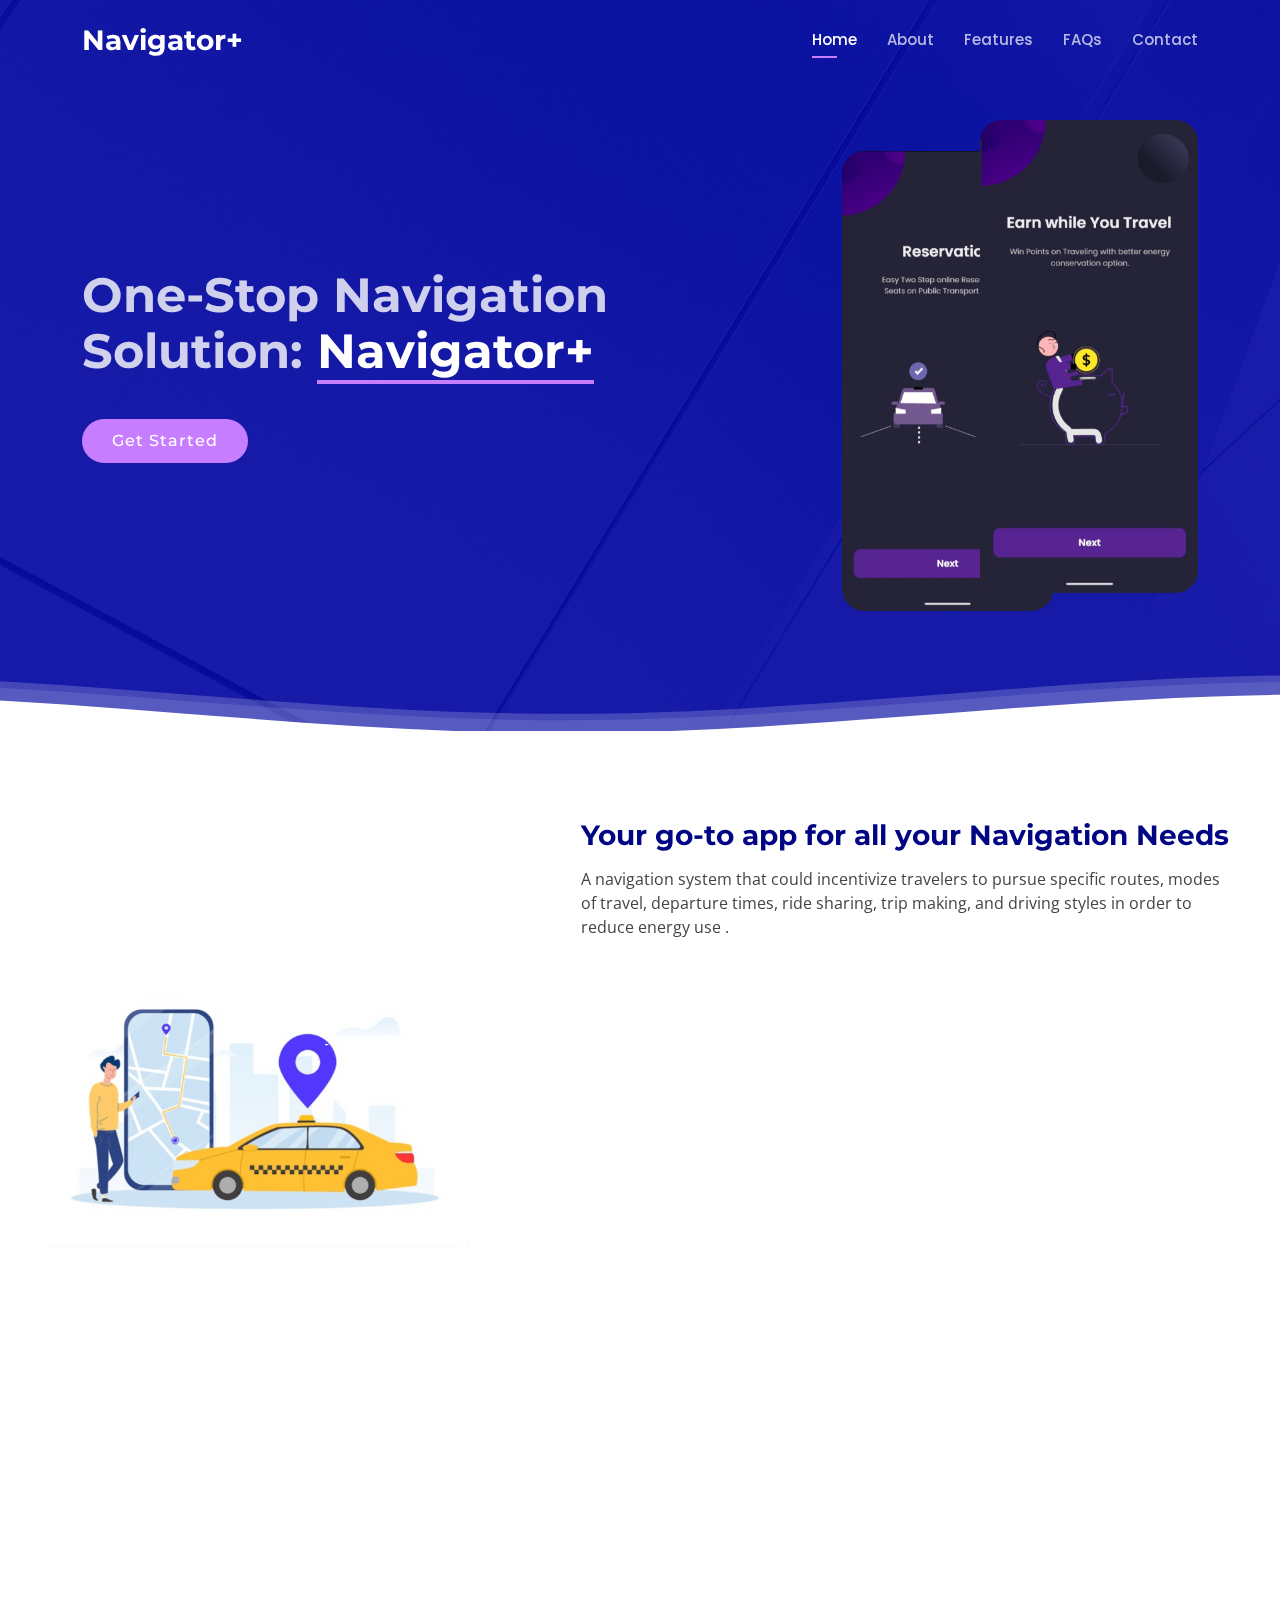
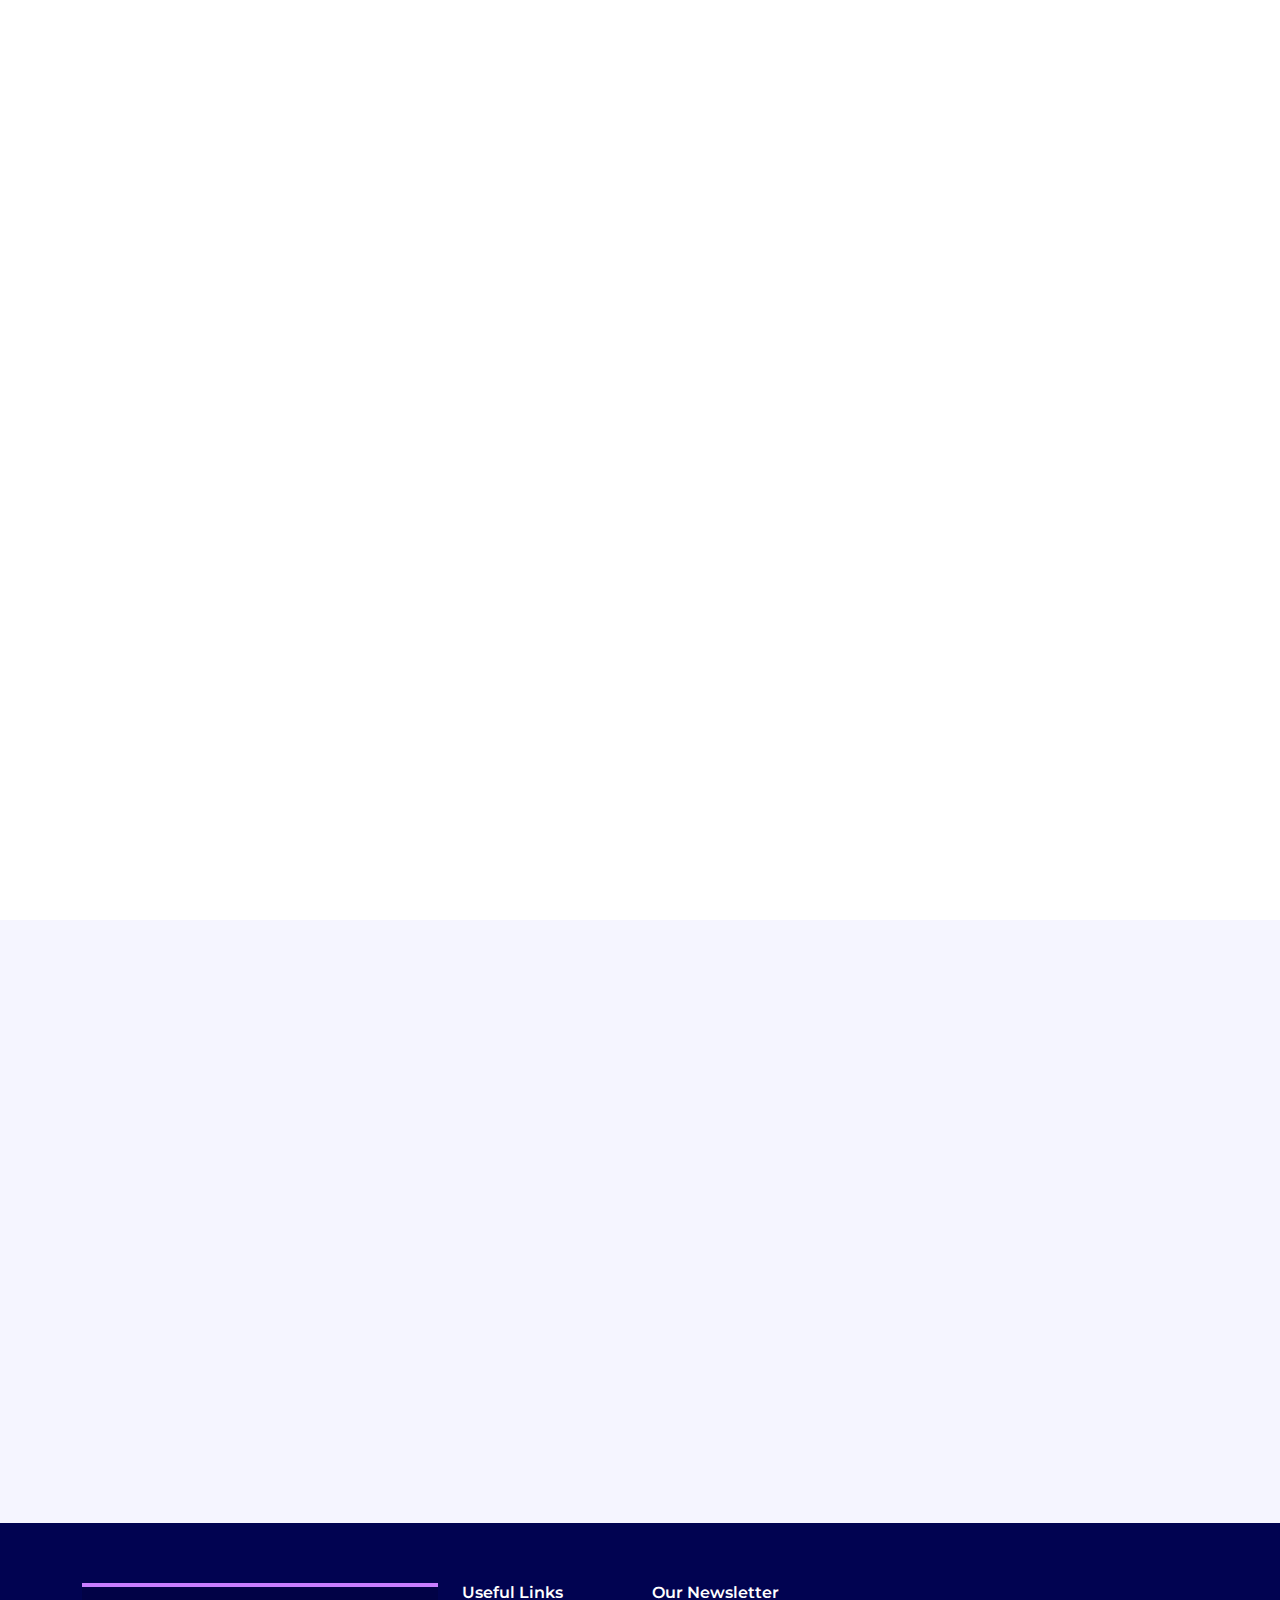
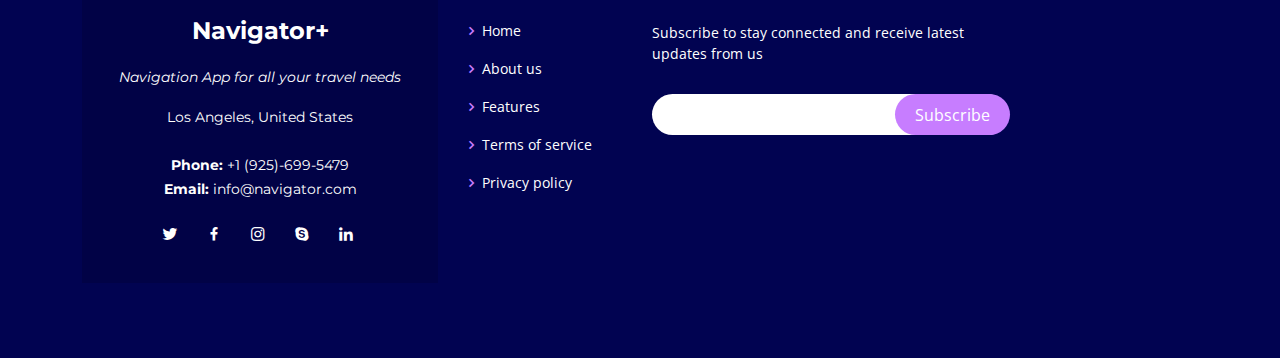
<file: Navigator+/Navigator+/index.html>
<!DOCTYPE html>
<html lang="en">

<head>
  <meta charset="utf-8">
  <meta content="width=device-width, initial-scale=1.0" name="viewport">

  <title>Navigator+ - One Stop Solution for all your travel needs</title>
  <meta content="" name="description">
  <meta content="" name="keywords">

   <!-- Favicons -->
   <link href="assets/img/favicon.png" rel="icon">
   <link href="assets/img/apple-touch-icon.png" rel="apple-touch-icon">
 
 
   <!-- Google Fonts -->
   <link href="https://fonts.googleapis.com/css?family=Open+Sans:300,300i,400,400i,600,600i,700,700i|Montserrat:300,300i,400,400i,500,500i,600,600i,700,700i|Poppins:300,300i,400,400i,500,500i,600,600i,700,700i" rel="stylesheet">
 
   <!-- Vendor CSS Files -->
   <link href="assets/vendor/aos/aos.css" rel="stylesheet">
   <link href="assets/vendor/bootstrap/css/bootstrap.min.css" rel="stylesheet">
   <link href="assets/vendor/bootstrap-icons/bootstrap-icons.css" rel="stylesheet">
   <link href="assets/vendor/boxicons/css/boxicons.min.css" rel="stylesheet">
   <link href="assets/vendor/glightbox/css/glightbox.min.css" rel="stylesheet">
   <link href="assets/vendor/remixicon/remixicon.css" rel="stylesheet">
   <link href="assets/vendor/swiper/swiper-bundle.min.css" rel="stylesheet">
 
   <!-- Template Main CSS File -->
   <link href="assets/css/style.css" rel="stylesheet">

 
</head>

<body>

  <!-- ======= Header ======= -->
  <header id="header" class="fixed-top d-flex align-items-center header-transparent">
    <div class="container d-flex align-items-center justify-content-between">

      <div class="logo">
        <h1><a href="index.html"><span>Navigator+</span></a></h1>
        

        
      </div>

      <nav id="navbar" class="navbar">
        <ul>
          <li><a class="nav-link scrollto active" href="#hero">Home</a></li>
          <li><a class="nav-link scrollto" href="#about">About</a></li>
          <li><a class="nav-link scrollto" href="#features">Features</a></li>
          <li><a class="nav-link scrollto" href="#faq">FAQs</a></li>
          <li><a class="nav-link scrollto" href="#contact">Contact</a></li>
        </ul>
        <i class="bi bi-list mobile-nav-toggle"></i>
      </nav><!-- .navbar -->

    </div>
  </header><!-- End Header -->

  <!-- ======= Hero Section ======= -->
  <section id="hero">

    <div class="container">
      <div class="row justify-content-between">
        <div class="col-lg-7 pt-5 pt-lg-0 order-2 order-lg-1 d-flex align-items-center">
          <div data-aos="zoom-out">
            <h1> One-Stop Navigation Solution: <span>Navigator+</span></h1>
            <h2></h2>
            <div class="text-center text-lg-start">
              <a href="#about" class="btn-get-started scrollto">Get Started</a>
            </div>
          </div>
        </div>
        <div class="col-lg-4 order-1 order-lg-2 hero-img" data-aos="zoom-out" data-aos-delay="300">
          <img src="assets/img/hero-img.png" class="img-fluid animated" alt="">
        </div>
      </div>
    </div>

    <svg class="hero-waves" xmlns="http://www.w3.org/2000/svg" xmlns:xlink="http://www.w3.org/1999/xlink" viewBox="0 24 150 28 " preserveAspectRatio="none">
      <defs>
        <path id="wave-path" d="M-160 44c30 0 58-18 88-18s 58 18 88 18 58-18 88-18 58 18 88 18 v44h-352z">
      </defs>
      <g class="wave1">
        <use xlink:href="#wave-path" x="50" y="3" fill="rgba(255,255,255, .1)">
      </g>
      <g class="wave2">
        <use xlink:href="#wave-path" x="50" y="0" fill="rgba(255,255,255, .2)">
      </g>
      <g class="wave3">
        <use xlink:href="#wave-path" x="50" y="9" fill="#fff">
      </g>
    </svg>

  </section><!-- End Hero -->

  <main id="main">

    <!-- ======= About Section ======= -->
    <section id="about" class="about">
      <div class="container-fluid">

        <div class="row">
          <div class="col-xl-5 col-lg-6 video-box d-flex justify-content-center align-items-stretch" data-aos="fade-right">
            
          </div>

          <div class="col-xl-7 col-lg-6 icon-boxes d-flex flex-column align-items-stretch justify-content-center py-5 px-lg-5" data-aos="fade-left">
            <h3>Your go-to app for all your Navigation Needs</h3>
            <p>A navigation system that could incentivize travelers to pursue specific routes, modes of travel, departure times, ride sharing, trip making, 
              and driving styles in order to reduce energy use
              .</p>

            <div class="icon-box" data-aos="zoom-in" data-aos-delay="100">
              <div class="icon"><i class="bx bx-user"></i></div>
              <h4 class="title">Enhance Customer Experience</h4>
              <p class="description">We help by providing customers with more accurate, up-to-date, real-time data to better plan journeys and improve communication.
              </p>
            </div>

            <div class="icon-box" data-aos="zoom-in" data-aos-delay="200">
              <div class="icon"><i class="bx bx-gift"></i></div>
              <h4 class="title">Environmental Improvements</h4>
              <p class="description">By providing incentives, we help people take energy efficient options to plan their journeys. Reducing energy usage have a positive impact on the environment.
              </p>
            </div>

            <div class="icon-box" data-aos="zoom-in" data-aos-delay="300">
              <div class="icon"><i class="bx bx-bus"></i></div>
              <h4 class="title">Public Transport Management</h4>
              <p class="description"> We help pub
                lic transport agencies better communicate with customers and provide accurate arrival times through both mobile devices and passenger information displays.
              </p>
            </div>

          </div>
        </div>

      </div>
    </section><!-- End About Section -->

    <!-- ======= Features Section ======= -->
    <section id="features" class="features">
      <div class="container">

        <div class="section-title" data-aos="fade-up">
          <h2>Features</h2>
          <p>Check The Features</p>
        </div>

        <div class="row" data-aos="fade-left">
          <div class="col-lg-3 col-md-4">
            <div class="icon-box" data-aos="zoom-in" data-aos-delay="50">
              <i class="ri-apps-line" style="color: #ffbb2c;"></i>
              <h3>Multiple Apps Integrations</h3>
            </div>
          </div>
          <div class="col-lg-3 col-md-4 mt-4 mt-md-0">
            <div class="icon-box" data-aos="zoom-in" data-aos-delay="100">
              <i class="ri-suitcase-line" style="color: #5578ff;"></i>
              <h3>Various Travel Modes</h3>
            </div>
          </div>
          <div class="col-lg-3 col-md-4 mt-4 mt-md-0">
            <div class="icon-box" data-aos="zoom-in" data-aos-delay="150">
              <i class="ri-ticket-2-line" style="color: #e80368;"></i>
              <h3>Ticket Reservation</h3>
            </div>
          </div>
          <div class="col-lg-3 col-md-4 mt-4 mt-lg-0">
            <div class="icon-box" data-aos="zoom-in" data-aos-delay="200">
              <i class="ri-taxi-wifi-line" style="color: #e361ff;"></i>
              <h3>Car Pooling</h3>
            </div>
          </div>
          <div class="col-lg-3 col-md-4 mt-4">
            <div class="icon-box" data-aos="zoom-in" data-aos-delay="250">
              <i class="ri-money-dollar-box-line" style="color: #47aeff;"></i>
              <h3>Incentivized Travel</h3>
            </div>
          </div>
          <div class="col-lg-3 col-md-4 mt-4">
            <div class="icon-box" data-aos="zoom-in" data-aos-delay="300">
              <i class="ri-coupon-3-line" style="color: #ffa76e;"></i>
              <h3>Redeemable Rewards</h3>
            </div>
          </div>
          <div class="col-lg-3 col-md-4 mt-4">
            <div class="icon-box" data-aos="zoom-in" data-aos-delay="350">
              <i class="ri-user-smile-line" style="color: #11dbcf;"></i>
              <h3>User Friendly</h3>
            </div>
          </div>
          <div class="col-lg-3 col-md-4 mt-4">
            <div class="icon-box" data-aos="zoom-in" data-aos-delay="350">
              <i class="ri-app-store-line" style="color: #11dbcf;"></i>
              <h3>iOS & Android </h3>
            </div>
          </div> 


        </div>
        </div>

      </div>
    </section><!-- End Features Section -->

    
     <!-- ======= Gallery Section ======= -->
     <section id="gallery" class="gallery">
      <div class="container" data-aos="fade-up">

        <div class="section-title">
          <h2>Gallery</h2>
          
          <p>Our App Gallery</p>
        </div>

      </div>

      <div class="container-fluid" data-aos="fade-up">
        <div class="gallery-slider swiper">
          <div class="swiper-wrapper">
            <div class="swiper-slide"><a href="assets/img/gallery/gallery-1.jpg" class="gallery-lightbox" data-gall="gallery-carousel"><img src="assets/img/gallery/gallery-1.jpg" class="img-fluid" alt=""></a></div>
            <div class="swiper-slide"><a href="assets/img/gallery/gallery-2.jpg" class="gallery-lightbox" data-gall="gallery-carousel"><img src="assets/img/gallery/gallery-2.jpg" class="img-fluid" alt=""></a></div>
            <div class="swiper-slide"><a href="assets/img/gallery/gallery-3.jpg" class="gallery-lightbox" data-gall="gallery-carousel"><img src="assets/img/gallery/gallery-3.jpg" class="img-fluid" alt=""></a></div>
            <div class="swiper-slide"><a href="assets/img/gallery/gallery-4.jpg" class="gallery-lightbox" data-gall="gallery-carousel"><img src="assets/img/gallery/gallery-4.jpg" class="img-fluid" alt=""></a></div>
            <div class="swiper-slide"><a href="assets/img/gallery/gallery-5.jpg" class="gallery-lightbox" data-gall="gallery-carousel"><img src="assets/img/gallery/gallery-5.jpg" class="img-fluid" alt=""></a></div>
            <div class="swiper-slide"><a href="assets/img/gallery/gallery-6.jpg" class="gallery-lightbox" data-gall="gallery-carousel"><img src="assets/img/gallery/gallery-6.jpg" class="img-fluid" alt=""></a></div>
            <div class="swiper-slide"><a href="assets/img/gallery/gallery-7.jpg" class="gallery-lightbox" data-gall="gallery-carousel"><img src="assets/img/gallery/gallery-7.jpg" class="img-fluid" alt=""></a></div>
            <div class="swiper-slide"><a href="assets/img/gallery/gallery-8.jpg" class="gallery-lightbox" data-gall="gallery-carousel"><img src="assets/img/gallery/gallery-8.jpg" class="img-fluid" alt=""></a></div>
            <div class="swiper-slide"><a href="assets/img/gallery/gallery-9.jpg" class="gallery-lightbox" data-gall="gallery-carousel"><img src="assets/img/gallery/gallery-9.jpg" class="img-fluid" alt=""></a></div>
            <div class="swiper-slide"><a href="assets/img/gallery/gallery-10.jpg" class="gallery-lightbox" data-gall="gallery-carousel"><img src="assets/img/gallery/gallery-10.jpg" class="img-fluid" alt=""></a></div>
            <div class="swiper-slide"><a href="assets/img/gallery/gallery-11.jpg" class="gallery-lightbox" data-gall="gallery-carousel"><img src="assets/img/gallery/gallery-11.jpg" class="img-fluid" alt=""></a></div>
            <div class="swiper-slide"><a href="assets/img/gallery/gallery-12.jpg" class="gallery-lightbox" data-gall="gallery-carousel"><img src="assets/img/gallery/gallery-12.jpg" class="img-fluid" alt=""></a></div>
            <div class="swiper-slide"><a href="assets/img/gallery/gallery-13.jpg" class="gallery-lightbox" data-gall="gallery-carousel"><img src="assets/img/gallery/gallery-13.jpg" class="img-fluid" alt=""></a></div>
            <div class="swiper-slide"><a href="assets/img/gallery/gallery-14.jpg" class="gallery-lightbox" data-gall="gallery-carousel"><img src="assets/img/gallery/gallery-14.jpg" class="img-fluid" alt=""></a></div>
            <div class="swiper-slide"><a href="assets/img/gallery/gallery-15.jpg" class="gallery-lightbox" data-gall="gallery-carousel"><img src="assets/img/gallery/gallery-15.jpg" class="img-fluid" alt=""></a></div>
          </div>
          <div class="swiper-pagination"></div>
        </div>

      </div>
    </section><!-- End Gallery Section -->




    <!-- ======= F.A.Q Section ======= -->
    <section id="faq" class="faq section-bg">
      <div class="container">

        <div class="section-title" data-aos="fade-up">
          <h2>F.A.Q</h2>
          <p>Frequently Asked Questions</p>
        </div>

        <div class="faq-list">
          <ul>
            <li data-aos="fade-up">
              <i class="bx bx-help-circle icon-help"></i> <a data-bs-toggle="collapse" class="collapse" data-bs-target="#faq-list-1">What is Navigator+? <i class="bx bx-chevron-down icon-show"></i><i class="bx bx-chevron-up icon-close"></i></a>
              <div id="faq-list-1" class="collapse show" data-bs-parent=".faq-list">
                <p>
                  Navigator+ is a navigation app
                   that could incentivize travelers to pursue specific routes, modes of travel, departure times, ride sharing, trip making, and driving styles in order to reduce energy use.

                </p>
              </div>
            </li>

            <li data-aos="fade-up" data-aos-delay="100">
              <i class="bx bx-help-circle icon-help"></i> <a data-bs-toggle="collapse" data-bs-target="#faq-list-2" class="collapsed">How does Navigator+ contributes towards environmental Conservations? <i class="bx bx-chevron-down icon-show"></i><i class="bx bx-chevron-up icon-close"></i></a>
              <div id="faq-list-2" class="collapse" data-bs-parent=".faq-list">
                <p>
                  Navigator+ is built with an aim to provide the user with all the possible modes of transport and to motivate him/her to select the more energy efficient options by rewarding them on the basis of energy spent during their journey.
                </p>
              </div>
            </li>

            <li data-aos="fade-up" data-aos-delay="200">
              <i class="bx bx-help-circle icon-help"></i> <a data-bs-toggle="collapse" data-bs-target="#faq-list-3" class="collapsed">How can a user redeem his/her points from the Navigator+ App? <i class="bx bx-chevron-down icon-show"></i><i class="bx bx-chevron-up icon-close"></i></a>
              <div id="faq-list-3" class="collapse" data-bs-parent=".faq-list">
                <p>
                  Navigator+ provides the users with various offers and deals from our partner brands and also provide them with vouchers which can be easily redeemable or deposited in to their account.
                </p>
              </div>
            </li>

            <li data-aos="fade-up" data-aos-delay="300">
              <i class="bx bx-help-circle icon-help"></i> <a data-bs-toggle="collapse" data-bs-target="#faq-list-4" class="collapsed">When can we access the Navigator+ App?<i class="bx bx-chevron-down icon-show"></i><i class="bx bx-chevron-up icon-close"></i></a>
              <div id="faq-list-4" class="collapse" data-bs-parent=".faq-list">
                <p>
                 Our Development Teams are currently developing the Application and we will soon be able to have a phasewise release of our official app.
                 
                </p>
              </div>
            </li>

            

          </ul>
        </div>

      </div>
    </section><!-- End F.A.Q Section -->

  <!-- ======= Footer ======= -->
  <footer id="footer">
    <div class="footer-top">
      <div class="container">
        <div class="row">

          <div class="col-lg-4 col-md-6">
            <div class="footer-info">
              <h3>Navigator+</h3>
              <p class="pb-3" id="contact"><em>Navigation App for all your travel needs</em></p>
              <p>
                Los Angeles, United States<br><br>
                <strong>Phone:</strong> +1 (925)-699-5479<br>
                <strong>Email:</strong> info@navigator.com<br>
              </p>
              <div class="social-links mt-3">
                <a href="#" class="twitter"><i class="bx bxl-twitter"></i></a>
                <a href="#" class="facebook"><i class="bx bxl-facebook"></i></a>
                <a href="#" class="instagram"><i class="bx bxl-instagram"></i></a>
                <a href="#" class="google-plus"><i class="bx bxl-skype"></i></a>
                <a href="#" class="linkedin"><i class="bx bxl-linkedin"></i></a>
              </div>
            </div>
          </div>

          <div class="col-lg-2 col-md-6 footer-links">
            <h4>Useful Links</h4>
            <ul>
              <li><i class="bx bx-chevron-right"></i> <a href="#hero">Home</a></li>
              <li><i class="bx bx-chevron-right"></i> <a href="#about">About us</a></li>
              <li><i class="bx bx-chevron-right"></i> <a href="#features">Features</a></li>
              <li><i class="bx bx-chevron-right"></i> <a href="#">Terms of service</a></li>
              <li><i class="bx bx-chevron-right"></i> <a href="#">Privacy policy</a></li>
            </ul>
          </div>

         

          <div class="col-lg-4 col-md-6 footer-newsletter">
            <h4>Our Newsletter</h4>
            <p>Subscribe to stay connected and receive latest updates from us</p>
            <form action="" method="post">
              <input type="email" name="email"><input type="submit" value="Subscribe">
            </form>

          </div>

        </div>
      </div>
    </div>

  </footer><!-- End Footer -->

  <a href="#" class="back-to-top d-flex align-items-center justify-content-center"><i class="bi bi-arrow-up-short"></i></a>
  <div id="preloader"></div>

  <!-- Vendor JS Files -->
  <script src="assets/vendor/purecounter/purecounter.js"></script>
  <script src="assets/vendor/aos/aos.js"></script>
  <script src="assets/vendor/bootstrap/js/bootstrap.bundle.min.js"></script>
  <script src="assets/vendor/glightbox/js/glightbox.min.js"></script>
  <script src="assets/vendor/swiper/swiper-bundle.min.js"></script>
  <script src="assets/vendor/php-email-form/validate.js"></script>

  <!-- Template Main JS File -->
  <script src="assets/js/main.js"></script>

 


</body>

</html>
</file>
<file: Navigator+/Navigator+/assets/css/style.css>
/*--------------------------------------------------------------
# General
--------------------------------------------------------------*/
body {
  font-family: "Open Sans", sans-serif;
  color: #444444;
}

a {
  color: #c77dff;
  text-decoration: none;
}

a:hover {
  color: #c77dff;
  text-decoration: none;
}

h1, h2, h3, h4, h5, h6 {
  font-family: "Montserrat", sans-serif;
}

/*--------------------------------------------------------------
# Preloader
--------------------------------------------------------------*/
#preloader {
  position: fixed;
  top: 0;
  left: 0;
  right: 0;
  bottom: 0;
  z-index: 9999;
  overflow: hidden;
  background: #fff;
}

#preloader:before {
  content: "";
  position: fixed;
  top: calc(50% - 30px);
  left: calc(50% - 30px);
  border: 6px solid #c77dff;
  border-top-color: #d2f9eb;
  border-radius: 50%;
  width: 60px;
  height: 60px;
  -webkit-animation: animate-preloader 1s linear infinite;
  animation: animate-preloader 1s linear infinite;
}

@-webkit-keyframes animate-preloader {
  0% {
    transform: rotate(0deg);
  }
  100% {
    transform: rotate(360deg);
  }
}

@keyframes animate-preloader {
  0% {
    transform: rotate(0deg);
  }
  100% {
    transform: rotate(360deg);
  }
}
/*--------------------------------------------------------------
# Back to top button
--------------------------------------------------------------*/
.back-to-top {
  position: fixed;
  visibility: hidden;
  opacity: 0;
  right: 15px;
  bottom: 15px;
  z-index: 996;
  background: #c77dff;
  width: 40px;
  height: 40px;
  border-radius: 50px;
  transition: all 0.4s;
}
.back-to-top i {
  font-size: 28px;
  color: #fff;
  line-height: 0;
}
.back-to-top:hover {
  background: #c77dff;
  color: #fff;
}
.back-to-top.active {
  visibility: visible;
  opacity: 1;
}

/*--------------------------------------------------------------
# Disable AOS delay on mobile
--------------------------------------------------------------*/
@media screen and (max-width: 768px) {
  [data-aos-delay] {
    transition-delay: 0 !important;
  }
}
/*--------------------------------------------------------------
# Header
--------------------------------------------------------------*/
#header {
  height: 80px;
  transition: all 0.5s;
  z-index: 997;
  transition: all 0.5s;
  background: rgba(1, 4, 136, 0.9);
}
#header.header-transparent {
  background: transparent;
}
#header.header-scrolled {
  background: rgba(1, 4, 136, 0.9);
  height: 60px;
}
#header .logo h1 {
  font-size: 28px;
  margin: 0;
  padding: 0;
  line-height: 1;
  font-weight: 700;
}
#header .logo h1 a, #header .logo h1 a:hover {
  color: #fff;
  text-decoration: none;
}
#header .logo img {
  padding: 0;
  margin: 0;
  max-height: 40px;
}

/*--------------------------------------------------------------
# Navigation Menu
--------------------------------------------------------------*/
/**
* Desktop Navigation 
*/
.navbar {
  padding: 0;
}
.navbar ul {
  margin: 0;
  padding: 0;
  display: flex;
  list-style: none;
  align-items: center;
}
.navbar li {
  position: relative;
}
.navbar a, .navbar a:focus {
  display: flex;
  align-items: center;
  justify-content: space-between;
  padding: 10px 0 10px 30px;
  font-size: 15px;
  font-weight: 500;
  font-family: "Poppins", sans-serif;
  color: rgba(255, 255, 255, 0.7);
  white-space: nowrap;
  transition: 0.3s;
}
.navbar a i, .navbar a:focus i {
  font-size: 12px;
  line-height: 0;
  margin-left: 5px;
}
.navbar > ul > li > a:before {
  content: "";
  position: absolute;
  width: 0;
  height: 2px;
  bottom: 3px;
  left: 30px;
  background-color: #c77dff;
  visibility: hidden;
  width: 0px;
  transition: all 0.3s ease-in-out 0s;
}
.navbar a:hover:before, .navbar li:hover > a:before, .navbar .active:before {
  visibility: visible;
  width: 25px;
}
.navbar a:hover, .navbar .active, .navbar .active:focus, .navbar li:hover > a {
  color: #fff;
}
.navbar .dropdown ul {
  display: block;
  position: absolute;
  left: 30px;
  top: calc(100% + 30px);
  margin: 0;
  padding: 10px 0;
  z-index: 99;
  opacity: 0;
  visibility: hidden;
  background: #fff;
  box-shadow: 0px 0px 30px rgba(127, 137, 161, 0.25);
  transition: 0.3s;
  border-radius: 4px;
}
.navbar .dropdown ul li {
  min-width: 200px;
}
.navbar .dropdown ul a {
  padding: 10px 20px;
  font-size: 14px;
  font-weight: 500;
  text-transform: none;
  color: #01036f;
}
.navbar .dropdown ul a i {
  font-size: 12px;
}
.navbar .dropdown ul a:hover, .navbar .dropdown ul .active:hover, .navbar .dropdown ul li:hover > a {
  color: #c77dff;
}
.navbar .dropdown:hover > ul {
  opacity: 1;
  top: 100%;
  visibility: visible;
}
.navbar .dropdown .dropdown ul {
  top: 0;
  left: calc(100% - 30px);
  visibility: hidden;
}
.navbar .dropdown .dropdown:hover > ul {
  opacity: 1;
  top: 0;
  left: 100%;
  visibility: visible;
}
@media (max-width: 1366px) {
  .navbar .dropdown .dropdown ul {
    left: -90%;
  }
  .navbar .dropdown .dropdown:hover > ul {
    left: -100%;
  }
}

/**
* Mobile Navigation 
*/
.mobile-nav-toggle {
  color: #fff;
  font-size: 28px;
  cursor: pointer;
  display: none;
  line-height: 0;
  transition: 0.5s;
}

@media (max-width: 991px) {
  .mobile-nav-toggle {
    display: block;
  }

  .navbar ul {
    display: none;
  }
}
.navbar-mobile {
  position: fixed;
  overflow: hidden;
  top: 0;
  right: 0;
  left: 0;
  bottom: 0;
  background: rgba(1, 3, 91, 0.9);
  transition: 0.3s;
  z-index: 999;
}
.navbar-mobile .mobile-nav-toggle {
  position: absolute;
  top: 15px;
  right: 15px;
}
.navbar-mobile ul {
  display: block;
  position: absolute;
  top: 55px;
  right: 15px;
  bottom: 15px;
  left: 15px;
  padding: 10px 0;
  border-radius: 8px;
  background-color: #fff;
  overflow-y: auto;
  transition: 0.3s;
}
.navbar-mobile > ul > li > a:before {
  left: 20px;
}
.navbar-mobile a, .navbar-mobile a:focus {
  padding: 10px 20px;
  font-size: 15px;
  color: #0205a1;
}
.navbar-mobile a:hover, .navbar-mobile .active, .navbar-mobile li:hover > a {
  color: #3f43fd;
}
.navbar-mobile .getstarted, .navbar-mobile .getstarted:focus {
  margin: 15px;
}
.navbar-mobile .dropdown ul {
  position: static;
  display: none;
  margin: 10px 20px;
  padding: 10px 0;
  z-index: 99;
  opacity: 1;
  visibility: visible;
  background: #fff;
  box-shadow: 0px 0px 30px rgba(127, 137, 161, 0.25);
}
.navbar-mobile .dropdown ul li {
  min-width: 200px;
}
.navbar-mobile .dropdown ul a {
  padding: 10px 20px;
}
.navbar-mobile .dropdown ul a i {
  font-size: 12px;
}
.navbar-mobile .dropdown ul a:hover, .navbar-mobile .dropdown ul .active:hover, .navbar-mobile .dropdown ul li:hover > a {
  color: #c77dff;
}
.navbar-mobile .dropdown > .dropdown-active {
  display: block;
}

/*--------------------------------------------------------------
# Hero Section
--------------------------------------------------------------*/
#hero {
  width: 100%;
  background: url("../img/hero-bg.jpg");
  position: relative;
  padding: 120px 0 0 0;
}
#hero:before {
  content: "";
  background: rgba(2, 5, 161, 0.91);
  position: absolute;
  bottom: 0;
  top: 0;
  left: 0;
  right: 0;
}
#hero h1 {
  margin: 0 0 20px 0;
  font-size: 48px;
  font-weight: 700;
  line-height: 56px;
  color: rgba(255, 255, 255, 0.8);
}
#hero h1 span {
  color: #fff;
  border-bottom: 4px solid #c77dff;
}
#hero h2 {
  color: rgba(255, 255, 255, 0.8);
  margin-bottom: 40px;
  font-size: 24px;
}
#hero .btn-get-started {
  font-family: "Montserrat", sans-serif;
  font-weight: 500;
  font-size: 16px;
  letter-spacing: 1px;
  display: inline-block;
  padding: 10px 30px;
  border-radius: 50px;
  transition: 0.5s;
  color: #fff;
  background: #c77dff;
}
#hero .btn-get-started:hover {
  background: #e0aaff;
}
#hero .animated {
  animation: up-down 2s ease-in-out infinite alternate-reverse both;
}
@media (min-width: 1024px) {
  #hero {
    background-attachment: fixed;
  }
}
@media (max-width: 991px) {
  #hero {
    padding-top: 80px;
  }
  #hero .animated {
    -webkit-animation: none;
    animation: none;
  }
  #hero .hero-img {
    text-align: center;
  }
  #hero .hero-img img {
    max-width: 50%;
  }
  #hero h1 {
    font-size: 28px;
    line-height: 32px;
    margin-bottom: 10px;
  }
  #hero h2 {
    font-size: 18px;
    line-height: 24px;
    margin-bottom: 30px;
  }
}
@media (max-width: 575px) {
  #hero .hero-img img {
    width: 80%;
  }
}

@-webkit-keyframes up-down {
  0% {
    transform: translateY(10px);
  }
  100% {
    transform: translateY(-10px);
  }
}

@keyframes up-down {
  0% {
    transform: translateY(10px);
  }
  100% {
    transform: translateY(-10px);
  }
}
.hero-waves {
  display: block;
  margin-top: 60px;
  width: 100%;
  height: 60px;
  z-index: 5;
  position: relative;
}

.wave1 use {
  -webkit-animation: move-forever1 10s linear infinite;
  animation: move-forever1 10s linear infinite;
  -webkit-animation-delay: -2s;
  animation-delay: -2s;
}

.wave2 use {
  -webkit-animation: move-forever2 8s linear infinite;
  animation: move-forever2 8s linear infinite;
  -webkit-animation-delay: -2s;
  animation-delay: -2s;
}

.wave3 use {
  -webkit-animation: move-forever3 6s linear infinite;
  animation: move-forever3 6s linear infinite;
  -webkit-animation-delay: -2s;
  animation-delay: -2s;
}

@-webkit-keyframes move-forever1 {
  0% {
    transform: translate(85px, 0%);
  }
  100% {
    transform: translate(-90px, 0%);
  }
}

@keyframes move-forever1 {
  0% {
    transform: translate(85px, 0%);
  }
  100% {
    transform: translate(-90px, 0%);
  }
}
@-webkit-keyframes move-forever2 {
  0% {
    transform: translate(-90px, 0%);
  }
  100% {
    transform: translate(85px, 0%);
  }
}
@keyframes move-forever2 {
  0% {
    transform: translate(-90px, 0%);
  }
  100% {
    transform: translate(85px, 0%);
  }
}
@-webkit-keyframes move-forever3 {
  0% {
    transform: translate(-90px, 0%);
  }
  100% {
    transform: translate(85px, 0%);
  }
}
@keyframes move-forever3 {
  0% {
    transform: translate(-90px, 0%);
  }
  100% {
    transform: translate(85px, 0%);
  }
}
/*--------------------------------------------------------------
# Sections General
--------------------------------------------------------------*/
section {
  padding: 60px 0;
  overflow: hidden;
}

.section-bg {
  background-color: #f5f5ff;
}

.section-title {
  padding-bottom: 40px;
}
.section-title h2 {
  font-size: 14px;
  font-weight: 500;
  padding: 0;
  line-height: 1px;
  margin: 0 0 5px 0;
  letter-spacing: 2px;
  text-transform: uppercase;
  color: #aaaaaa;
  font-family: "Poppins", sans-serif;
}
.section-title h2::after {
  content: "";
  width: 120px;
  height: 1px;
  display: inline-block;
  background: #c77dff;
  margin: 4px 10px;
}
.section-title p {
  margin: 0;
  margin: 0;
  font-size: 36px;
  font-weight: 700;
  text-transform: uppercase;
  font-family: "Poppins", sans-serif;
  color: #010483;
}

/*--------------------------------------------------------------
# Breadcrumbs
--------------------------------------------------------------*/
.breadcrumbs {
  padding: 20px 0;
  background-color: #fafaff;
  min-height: 40px;
  margin-top: 80px;
}
@media (max-width: 992px) {
  .breadcrumbs {
    margin-top: 64px;
  }
}
.breadcrumbs h2 {
  font-size: 24px;
  font-weight: 400;
  margin: 0;
}
@media (max-width: 992px) {
  .breadcrumbs h2 {
    margin: 0 0 10px 0;
  }
}
.breadcrumbs ol {
  display: flex;
  flex-wrap: wrap;
  list-style: none;
  padding: 0;
  margin: 0;
  font-size: 14px;
}
.breadcrumbs ol li + li {
  padding-left: 10px;
}
.breadcrumbs ol li + li::before {
  display: inline-block;
  padding-right: 10px;
  color: #6c757d;
  content: "/";
}
@media (max-width: 768px) {
  .breadcrumbs .d-flex {
    display: block !important;
  }
  .breadcrumbs ol {
    display: block;
  }
  .breadcrumbs ol li {
    display: inline-block;
  }
}

/*--------------------------------------------------------------
# About
--------------------------------------------------------------*/
.about {
  padding: 40px 0 0 0;
}
.about .icon-boxes h3 {
  font-size: 28px;
  font-weight: 700;
  color: #010483;
  margin-bottom: 15px;
}
.about .icon-box {
  margin-top: 40px;
}
.about .icon-box .icon {
  float: left;
  display: flex;
  align-items: center;
  justify-content: center;
  width: 64px;
  height: 64px;
  border: 2px solid #c77dff;
  border-radius: 50px;
  transition: 0.5s;
}
.about .icon-box .icon i {
  color: #c77dff;
  font-size: 32px;
}
.about .icon-box:hover .icon {
  background: #c77dff;
  border-color: #c77dff;
}
.about .icon-box:hover .icon i {
  color: #fff;
}
.about .icon-box .title {
  margin-left: 85px;
  font-weight: 700;
  margin-bottom: 10px;
  font-size: 18px;
}
.about .icon-box .title a {
  color: #343a40;
  transition: 0.3s;
}
.about .icon-box .title a:hover {
  color: #c77dff;
}
.about .icon-box .description {
  margin-left: 85px;
  line-height: 24px;
  font-size: 14px;
}
.about .video-box {
  background: url("../img/about.png") center center no-repeat;
  background-size: contain;
  min-height: 300px;
}
.about .play-btn {
  width: 94px;
  height: 94px;
  background: radial-gradient(#3f43fd 50%, rgba(63, 67, 253, 0.4) 52%);
  border-radius: 50%;
  display: block;
  position: absolute;
  left: calc(50% - 47px);
  top: calc(50% - 47px);
  overflow: hidden;
}
.about .play-btn::after {
  content: "";
  position: absolute;
  left: 50%;
  top: 50%;
  transform: translateX(-40%) translateY(-50%);
  width: 0;
  height: 0;
  border-top: 10px solid transparent;
  border-bottom: 10px solid transparent;
  border-left: 15px solid #fff;
  z-index: 100;
  transition: all 400ms cubic-bezier(0.55, 0.055, 0.675, 0.19);
}
.about .play-btn::before {
  content: "";
  position: absolute;
  width: 120px;
  height: 120px;
  -webkit-animation-delay: 0s;
  animation-delay: 0s;
  -webkit-animation: pulsate-btn 2s;
  animation: pulsate-btn 2s;
  -webkit-animation-direction: forwards;
  animation-direction: forwards;
  -webkit-animation-iteration-count: infinite;
  animation-iteration-count: infinite;
  -webkit-animation-timing-function: steps;
  animation-timing-function: steps;
  opacity: 1;
  border-radius: 50%;
  border: 5px solid rgba(63, 67, 253, 0.7);
  top: -15%;
  left: -15%;
  background: rgba(198, 16, 0, 0);
}
.about .play-btn:hover::after {
  border-left: 15px solid #3f43fd;
  transform: scale(20);
}
.about .play-btn:hover::before {
  content: "";
  position: absolute;
  left: 50%;
  top: 50%;
  transform: translateX(-40%) translateY(-50%);
  width: 0;
  height: 0;
  border: none;
  border-top: 10px solid transparent;
  border-bottom: 10px solid transparent;
  border-left: 15px solid #fff;
  z-index: 200;
  -webkit-animation: none;
  animation: none;
  border-radius: 0;
}

@-webkit-keyframes pulsate-btn {
  0% {
    transform: scale(0.6, 0.6);
    opacity: 1;
  }
  100% {
    transform: scale(1, 1);
    opacity: 0;
  }
}

@keyframes pulsate-btn {
  0% {
    transform: scale(0.6, 0.6);
    opacity: 1;
  }
  100% {
    transform: scale(1, 1);
    opacity: 0;
  }
}
/*--------------------------------------------------------------
# Features
--------------------------------------------------------------*/
.features .icon-box {
  display: flex;
  align-items: center;
  padding: 20px;
  background: #f5f5ff;
  transition: ease-in-out 0.3s;
}
.features .icon-box i {
  font-size: 32px;
  padding-right: 10px;
  line-height: 1;
}
.features .icon-box h3 {
  font-weight: 700;
  margin: 0;
  padding: 0;
  line-height: 1;
  font-size: 16px;
}
.features .icon-box h3 a {
  color: #010483;
  transition: ease-in-out 0.3s;
}
.features .icon-box h3 a:hover {
  color: #01036f;
}
.features .icon-box:hover {
  background: #ebebff;
}
/*--------------------------------------------------------------
# Gallery
--------------------------------------------------------------*/
.gallery {
  overflow: hidden;
}
.gallery .swiper-slide {
  transition: 0.3s;
}
.gallery .swiper-pagination {
  margin-top: 20px;
  position: relative;
}
.gallery .swiper-pagination .swiper-pagination-bullet {
  width: 12px;
  height: 12px;
  background-color: #fff;
  opacity: 1;
  border: 1px solid #1a1d94;
}
.gallery .swiper-pagination .swiper-pagination-bullet-active {
  background-color: #1a1d94;
}
.gallery .swiper-slide-active {
  text-align: center;
}
@media (min-width: 992px) {
  .gallery .swiper-wrapper {
    padding: 40px 0;
  }
  .gallery .swiper-slide-active {
    border: 6px solid #1a1d94
    ;
    padding: 4px;
    background: #fff;
    z-index: 1;
    transform: scale(1.2);
    margin-top: 10px;
    border-radius: 25px;
  }
}

/*--------------------------------------------------------------
# Details
--------------------------------------------------------------*/
.details .content + .content {
  margin-top: 100px;
}
.details .content h3 {
  font-weight: 600;
  font-size: 26px;
  color: #010483;
}
.details .content ul {
  list-style: none;
  padding: 0;
}
.details .content ul li {
  padding-bottom: 10px;
}
.details .content ul i {
  font-size: 20px;
  padding-right: 4px;
  color: #c77dff;
}
.details .content p:last-child {
  margin-bottom: 0;
}





/*--------------------------------------------------------------
# F.A.Q
--------------------------------------------------------------*/
.faq .faq-list {
  padding: 0;
}
.faq .faq-list ul {
  padding: 0;
  list-style: none;
}
.faq .faq-list li + li {
  margin-top: 15px;
}
.faq .faq-list li {
  padding: 20px;
  background: #fff;
  border-radius: 4px;
  position: relative;
}
.faq .faq-list a {
  display: block;
  position: relative;
  font-family: "Poppins", sans-serif;
  font-size: 16px;
  line-height: 24px;
  font-weight: 500;
  padding: 0 30px;
  outline: none;
  cursor: pointer;
}
.faq .faq-list .icon-help {
  font-size: 24px;
  position: absolute;
  right: 0;
  left: 20px;
  color: #c77dff;
}
.faq .faq-list .icon-show, .faq .faq-list .icon-close {
  font-size: 24px;
  position: absolute;
  right: 0;
  top: 0;
}
.faq .faq-list p {
  margin-bottom: 0;
  padding: 10px 0 0 0;
}
.faq .faq-list .icon-show {
  display: none;
}
.faq .faq-list a.collapsed {
  color: #343a40;
}
.faq .faq-list a.collapsed:hover {
  color: #c77dff;
}
.faq .faq-list a.collapsed .icon-show {
  display: inline-block;
}
.faq .faq-list a.collapsed .icon-close {
  display: none;
}
@media (max-width: 1200px) {
  .faq .faq-list {
    padding: 0;
  }
}

/*--------------------------------------------------------------
# Contact
--------------------------------------------------------------*/
.contact .info {
  width: 100%;
  background: #fff;
}
.contact .info i {
  font-size: 20px;
  color: #3f43fd;
  float: left;
  width: 44px;
  height: 44px;
  background: #f0f0ff;
  display: flex;
  justify-content: center;
  align-items: center;
  border-radius: 50px;
  transition: all 0.3s ease-in-out;
}
.contact .info h4 {
  padding: 0 0 0 60px;
  font-size: 22px;
  font-weight: 600;
  margin-bottom: 5px;
  color: #010483;
}
.contact .info p {
  padding: 0 0 0 60px;
  margin-bottom: 0;
  font-size: 14px;
  color: #0205a1;
}
.contact .info .email, .contact .info .phone {
  margin-top: 40px;
}
.contact .info .email:hover i, .contact .info .address:hover i, .contact .info .phone:hover i {
  background: #c77dff;
  color: #fff;
}
.contact .php-email-form {
  width: 100%;
  background: #fff;
}
.contact .php-email-form .form-group {
  padding-bottom: 8px;
}
.contact .php-email-form .error-message {
  display: none;
  color: #fff;
  background: #ed3c0d;
  text-align: left;
  padding: 15px;
  font-weight: 600;
}
.contact .php-email-form .error-message br + br {
  margin-top: 25px;
}
.contact .php-email-form .sent-message {
  display: none;
  color: #fff;
  background: #c77dff;
  text-align: center;
  padding: 15px;
  font-weight: 600;
}
.contact .php-email-form .loading {
  display: none;
  background: #fff;
  text-align: center;
  padding: 15px;
}
.contact .php-email-form .loading:before {
  content: "";
  display: inline-block;
  border-radius: 50%;
  width: 24px;
  height: 24px;
  margin: 0 10px -6px 0;
  border: 3px solid #c77dff;
  border-top-color: #eee;
  -webkit-animation: animate-loading 1s linear infinite;
  animation: animate-loading 1s linear infinite;
}
.contact .php-email-form input, .contact .php-email-form textarea {
  border-radius: 0;
  box-shadow: none;
  font-size: 14px;
}
.contact .php-email-form input {
  height: 44px;
}
.contact .php-email-form textarea {
  padding: 10px 12px;
}
.contact .php-email-form button[type=submit] {
  background: #c77dff;
  border: 0;
  padding: 10px 30px;
  color: #fff;
  transition: 0.4s;
  border-radius: 50px;
}
.contact .php-email-form button[type=submit]:hover {
  background: #c77dff;
}
@-webkit-keyframes animate-loading {
  0% {
    transform: rotate(0deg);
  }
  100% {
    transform: rotate(360deg);
  }
}
@keyframes animate-loading {
  0% {
    transform: rotate(0deg);
  }
  100% {
    transform: rotate(360deg);
  }
}

/*--------------------------------------------------------------
# Footer
--------------------------------------------------------------*/
#footer {
  background: #010351;
  padding: 0 0 30px 0;
  color: #fff;
  font-size: 14px;
}
#footer .footer-top {
  padding: 60px 0 30px 0;
}
#footer .footer-top .footer-info {
  margin-bottom: 15px;
  background: #010246;
  color: #fff;
  border-top: 4px solid #c77dff;
  text-align: center;
  padding: 30px 20px;
}
#footer .footer-top .footer-info h3 {
  font-size: 24px;
  margin: 0 0 20px 0;
  padding: 2px 0 2px 0;
  line-height: 1;
  font-weight: 700;
}
#footer .footer-top .footer-info p {
  font-size: 14px;
  line-height: 24px;
  margin-bottom: 0;
  font-family: "Montserrat", sans-serif;
}
#footer .footer-top .social-links a {
  font-size: 18px;
  display: inline-block;
  color: #fff;
  line-height: 1;
  padding: 8px 0;
  margin-right: 4px;
  border-radius: 50%;
  text-align: center;
  width: 36px;
  height: 36px;
  transition: 0.3s;
}
#footer .footer-top .social-links a:hover {
  background: #c77dff;
  color: #fff;
  text-decoration: none;
}
#footer .footer-top h4 {
  font-size: 16px;
  font-weight: 600;
  color: #fff;
  position: relative;
  padding-bottom: 12px;
}
#footer .footer-top .footer-links {
  margin-bottom: 30px;
}
#footer .footer-top .footer-links ul {
  list-style: none;
  padding: 0;
  margin: 0;
}
#footer .footer-top .footer-links ul i {
  padding-right: 2px;
  color: #c77dff;
  font-size: 18px;
  line-height: 1;
}
#footer .footer-top .footer-links ul li {
  padding: 10px 0;
  display: flex;
  align-items: center;
}
#footer .footer-top .footer-links ul li:first-child {
  padding-top: 0;
}
#footer .footer-top .footer-links ul a {
  color: #fff;
  transition: 0.3s;
  display: inline-block;
  line-height: 1;
}
#footer .footer-top .footer-links ul a:hover {
  color: #c77dff;
}
#footer .footer-top .footer-newsletter form {
  margin-top: 30px;
  background: #fff;
  padding: 6px 10px 6px 15px;
  position: relative;
  border-radius: 50px;
}
#footer .footer-top .footer-newsletter form input[type=email] {
  border: 0;
  padding: 4px;
  width: calc(100% - 110px);
}
#footer .footer-top .footer-newsletter form input[type=submit] {
  position: absolute;
  top: 0;
  right: -2px;
  bottom: 0;
  border: 0;
  background: none;
  font-size: 16px;
  padding: 0 20px;
  background: #c77dff;
  color: #fff;
  transition: 0.3s;
  border-radius: 50px;
}
#footer .footer-top .footer-newsletter form input[type=submit]:hover {
  background: #c77dff;
}
#footer .copyright {
  border-top: 1px solid #010479;
  text-align: center;
  padding-top: 30px;
}
#footer .credits {
  padding-top: 10px;
  text-align: center;
  font-size: 13px;
  color: #fff;
}
@media (max-width: 575px) {
  #footer .footer-top .footer-info {
    margin: -20px 0 30px 0;
  }
}
</file>
